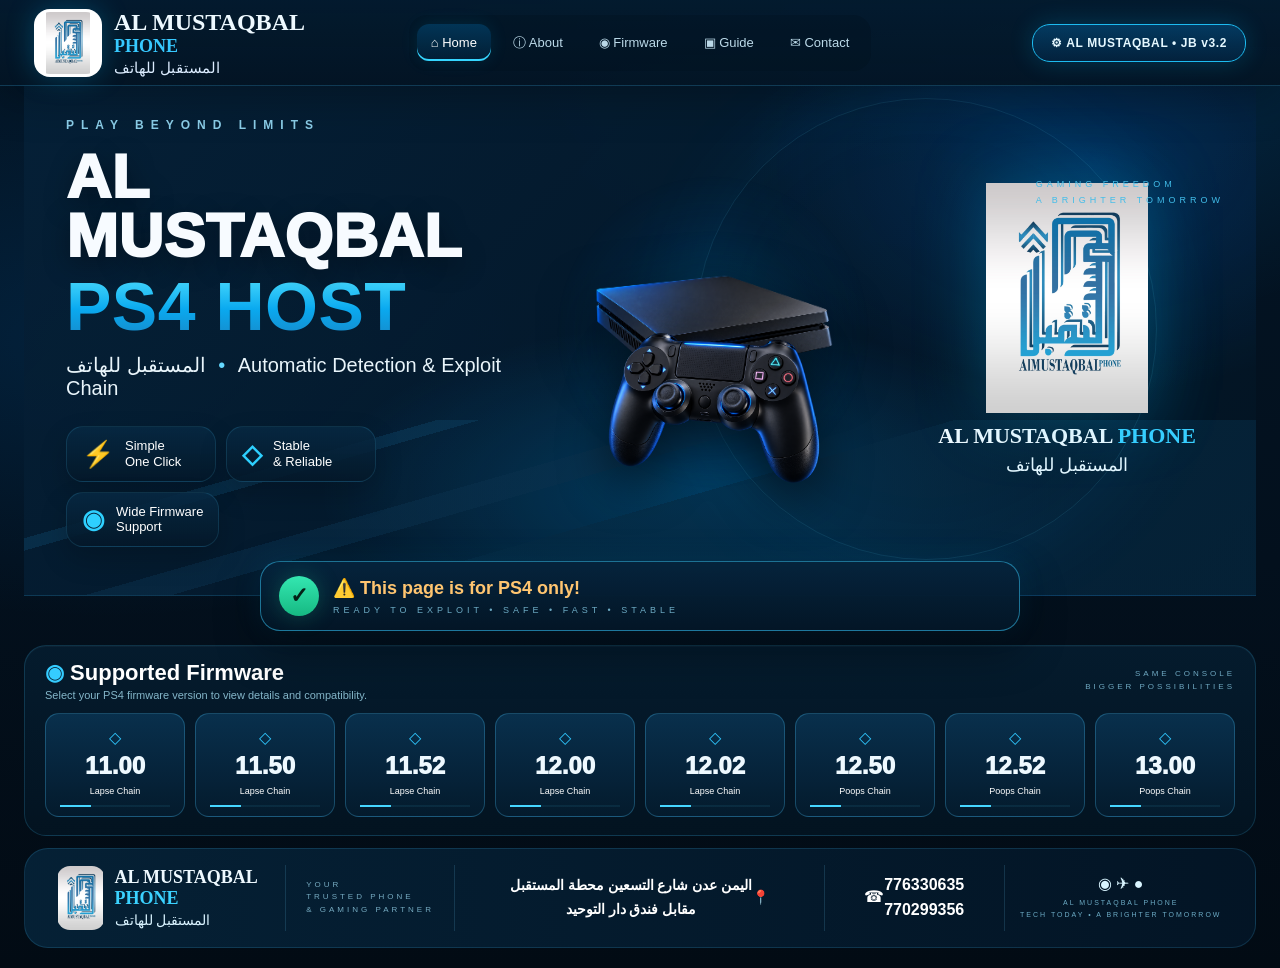
<file: index.html>
<!DOCTYPE html>
<html lang="en" manifest="cache.appcache">
<head>
<meta charset="utf-8">
<meta name="viewport" content="width=device-width,initial-scale=1">
<meta name="theme-color" content="#031525">
<meta name="description" content="AL MUSTAQBAL PS4 Host - المستقبل للهاتف">
<meta name="application-name" content="AL MUSTAQBAL PS4 HOST">
<title>AL MUSTAQBAL PS4 HOST</title>
<link rel="icon" href="logo.png" type="image/png">
<link rel="stylesheet" href="style.css">
</head>
<body>
<div class="shell">
<header class="topbar">
  <div class="brand">
    <img class="brand-logo" src="logo.png" alt="AL MUSTAQBAL">
    <div class="brand-copy"><strong>AL MUSTAQBAL</strong><span>PHONE</span><small>المستقبل للهاتف</small></div>
  </div>
  <nav class="nav"><span class="active">⌂ Home</span><span>ⓘ About</span><span>◉ Firmware</span><span>▣ Guide</span><span>✉ Contact</span></nav>
  <div class="badge">⚙ AL MUSTAQBAL • JB v3.2</div>
</header>

<main class="wrap">
<section class="hero">
  <div class="hero-left">
    <div class="eyebrow">PLAY BEYOND LIMITS</div>
    <h1>AL MUSTAQBAL <b>PS4 HOST</b></h1>
    <p>المستقبل للهاتف <i>•</i> Automatic Detection &amp; Exploit Chain</p>
    <div class="features">
      <span><b>⚡</b><em>Simple<br>One Click</em></span>
      <span><b>◇</b><em>Stable<br>&amp; Reliable</em></span>
      <span><b>◉</b><em>Wide Firmware<br>Support</em></span>
    </div>
  </div>

  <div class="hero-center">
    <div class="ps4-stage">
      <div class="ps4-glow"></div>
      <img class="ps4-console-img" src="ps4.png" alt="PlayStation 4">
      <img class="ps4-controller-img" src="controller.png" alt="PS4 Controller">
    </div>
  </div>

  <div class="hero-right">
    <img class="hero-logo" src="logo.png" alt="AL MUSTAQBAL PHONE">
    <strong>AL MUSTAQBAL <span>PHONE</span></strong>
    <p>المستقبل للهاتف</p>
    <small>GAMING FREEDOM<br>A BRIGHTER TOMORROW</small>
  </div>
</section>

<section class="status-panel">
  <span class="status-icon">✓</span>
  <div class="status-copy"><span id="msgs" class="status-text loading">⏳ Starting...</span><small>READY TO EXPLOIT • SAFE • FAST • STABLE</small></div>
  <button id="runBtn" class="btn hidden" type="button">▶ Run now</button>
</section>

<section class="fw-section">
  <div class="fw-head"><div><h2>◉ Supported Firmware</h2><p>Select your PS4 firmware version to view details and compatibility.</p></div><small>SAME CONSOLE<br>BIGGER POSSIBILITIES</small></div>
  <div class="fw-grid">
    <div class="fw-card" data-fw="11.00"><i>◇</i><div class="fw-ver">11.00</div><span class="fw-chain lapse">Lapse Chain</span><span class="tap-ripple"></span></div>
    <div class="fw-card" data-fw="11.50"><i>◇</i><div class="fw-ver">11.50</div><span class="fw-chain lapse">Lapse Chain</span><span class="tap-ripple"></span></div>
    <div class="fw-card" data-fw="11.52"><i>◇</i><div class="fw-ver">11.52</div><span class="fw-chain lapse">Lapse Chain</span><span class="tap-ripple"></span></div>
    <div class="fw-card" data-fw="12.00"><i>◇</i><div class="fw-ver">12.00</div><span class="fw-chain lapse">Lapse Chain</span><span class="tap-ripple"></span></div>
    <div class="fw-card" data-fw="12.02"><i>◇</i><div class="fw-ver">12.02</div><span class="fw-chain lapse">Lapse Chain</span><span class="tap-ripple"></span></div>
    <div class="fw-card" data-fw="12.50"><i>◇</i><div class="fw-ver">12.50</div><span class="fw-chain poops">Poops Chain</span><span class="tap-ripple"></span></div>
    <div class="fw-card" data-fw="12.52"><i>◇</i><div class="fw-ver">12.52</div><span class="fw-chain poops">Poops Chain</span><span class="tap-ripple"></span></div>
    <div class="fw-card" data-fw="13.00"><i>◇</i><div class="fw-ver">13.00</div><span class="fw-chain poops">Poops Chain</span><span class="tap-ripple"></span></div>
  </div>
</section>

<section class="contact-strip">
  <div class="contact-brand"><img src="logo.png" alt="logo"><div><strong>AL MUSTAQBAL <span>PHONE</span></strong><p>المستقبل للهاتف</p></div></div>
  <div class="tagline">YOUR<br>TRUSTED PHONE<br>&amp; GAMING PARTNER</div>
  <div class="address">📍 <b>اليمن عدن شارع التسعين محطة المستقبل<br>مقابل فندق دار التوحيد</b></div>
  <div class="phones">☎ <b>776330635<br>770299356</b></div>
  <div class="social">◉ ✈ ●<small>AL MUSTAQBAL PHONE<br>TECH TODAY • A BRIGHTER TOMORROW</small></div>
</section>
</main>
</div>

<script>
    var msgs = document.getElementById('msgs');
    var runBtn = document.getElementById('runBtn');

    function updateStatus(msg, cls) {
        msgs.innerHTML = msg;
        msgs.className = 'status-text' + (cls ? ' ' + cls : '');
    }

    var uaFull = navigator.userAgent;
    var match = uaFull.match(/PlayStation 4[ \/](\d+)\.(\d+)/i);
    var isPS4 = match !== null;
    var fwVersion = isPS4 ? match[1] + "." + match[2] : "Unknown";
    var key = isPS4 ? fwVersion : null;
    var bug = null;

    var supportedChains = {
        "11.00": "lapse",
        "11.50": "lapse",
        "11.52": "lapse",
        "12.00": "lapse",
        "12.02": "lapse",
        "12.50": "poops",
        "12.52": "poops",
        "13.00": "poops"
    };

    if (isPS4 && key && supportedChains[key]) {
        bug = supportedChains[key];
    }

    var redirected = false;
    var RELOAD_KEY = 'ps4host_reloaded_v2';
    var reloadedOnce = false;
    try {
        reloadedOnce = sessionStorage.getItem(RELOAD_KEY) === '1';
    } catch (e) {}

    function clearReloadFlag() {
        reloadedOnce = false;
        try { sessionStorage.removeItem(RELOAD_KEY); } catch (e) {}
    }

    function redirectToRun() {
        if (redirected || !isPS4 || !bug) return;
        redirected = true;
        var target = bug === 'lapse' ? 'run_lapse.html' : 'run_poops.html';
        updateStatus('🚀 Loading ' + (bug === 'lapse' ? 'Lapse' : 'Poops') + ' exploit...');
        window.location.replace(target);
    }

    var cacheState = 'unknown';
    var SAFETY_MS = 30000;

    function showRunButton() {
        runBtn.className = 'btn';
    }

    var appCache = window.applicationCache;
    if (appCache) {
        appCache.addEventListener('checking', function() {
            updateStatus('⏳ Checking cache...');
        }, false);
        appCache.addEventListener('downloading', function() {
            updateStatus('📥 Installing cache (first visit)...');
        }, false);
        appCache.addEventListener('progress', function(e) {
            if (e && e.total) {
                var pct = Math.round((e.loaded / e.total) * 100);
                updateStatus('📥 Caching ' + pct + '%...');
            }
        }, false);
        appCache.addEventListener('cached', function() {
            cacheState = 'cold';
            clearReloadFlag();
            updateStatus('✅ Cache installed. Press ▶ Run now to start.', 'success');
            showRunButton();
        }, false);
        appCache.addEventListener('noupdate', function() {
            cacheState = 'warm';
            clearReloadFlag();
            updateStatus('✅ Cache ready -- starting...', 'success');
            setTimeout(redirectToRun, 600);
        }, false);
        appCache.addEventListener('updateready', function() {
            try { appCache.swapCache(); } catch (e) {}
            if (!reloadedOnce) {
                reloadedOnce = true;
                try { sessionStorage.setItem(RELOAD_KEY, '1'); } catch (e) {}
                updateStatus('🔄 Update ready -- reloading once...');
                setTimeout(function() { location.reload(); }, 300);
            } else {
                cacheState = 'warm';
                clearReloadFlag();
                updateStatus('✅ Cache updated -- starting...', 'success');
                setTimeout(redirectToRun, 600);
            }
        }, false);
        appCache.addEventListener('error', function() {
            cacheState = 'error';
            clearReloadFlag();
            updateStatus('⚠️ Cache unavailable -- press ▶ Run now (network mode).');
            showRunButton();
        }, false);
        appCache.addEventListener('obsolete', function() {
            cacheState = 'error';
            clearReloadFlag();
            updateStatus('⚠️ Cache obsolete -- press ▶ Run now.');
            showRunButton();
        }, false);
    }

    document.addEventListener("DOMContentLoaded", function() {
        if (key) {
            var cards = document.querySelectorAll('.fw-card');
            for (var i = 0; i < cards.length; i++) {
                if (cards[i].getAttribute('data-fw') === key) {
                    cards[i].className += ' active';
                }
            }
        }

        var visualCards = document.querySelectorAll('.fw-card');
        for (var j = 0; j < visualCards.length; j++) {
            (function(card) {
                card.addEventListener('click', function() {
                    for (var k = 0; k < visualCards.length; k++) visualCards[k].classList.remove('tap-selected');
                    card.classList.remove('tap-anim');
                    void card.offsetWidth;
                    card.classList.add('tap-selected','tap-anim');
                    setTimeout(function(){ card.classList.remove('tap-anim'); }, 420);
                }, false);
            })(visualCards[j]);
        }

        if (!isPS4) {
            updateStatus('⚠️ This page is for PS4 only!', 'error');
            return;
        }

        if (!bug) {
            updateStatus('❌ Unsupported Firmware: ' + fwVersion, 'error');
            return;
        }

        updateStatus('✅ Detected PS4 Firmware: ' + fwVersion
            + ' (' + (bug === 'lapse' ? 'Lapse' : 'Poops') + ' chain)');

        runBtn.className = 'btn';
        runBtn.addEventListener('click', redirectToRun, false);

        if (!appCache) {
            setTimeout(redirectToRun, 400);
            return;
        }

        setTimeout(function() {
            if (!redirected) {
                updateStatus('⏳ Cache is slow -- press ▶ Run now when ready.');
                showRunButton();
            }
        }, SAFETY_MS);
    });
</script>
</body>
</html>
</file>
<file: style.css>
*{box-sizing:border-box}html,body{margin:0;min-height:100%;font-family:Segoe UI,Tahoma,Arial,sans-serif;color:#eef9ff;background:#020c16}body{background:radial-gradient(900px 500px at 78% 4%,rgba(0,160,255,.2),transparent 60%),radial-gradient(800px 430px at 8% 35%,rgba(0,115,205,.16),transparent 65%),linear-gradient(180deg,#031526 0%,#03101d 58%,#020b14 100%);overflow-x:hidden}.shell{min-height:100vh;max-width:1600px;margin:auto}.topbar{height:86px;padding:0 34px;display:grid;grid-template-columns:1fr auto 1fr;align-items:center;border-bottom:1px solid rgba(80,202,255,.18);background:linear-gradient(180deg,rgba(3,26,46,.98),rgba(3,20,36,.94));box-shadow:0 10px 45px rgba(0,0,0,.28);position:relative;z-index:10}.brand{display:flex;align-items:center;gap:12px}.brand-logo{width:68px;height:68px;border-radius:16px;object-fit:contain;background:#fff;padding:3px;box-shadow:0 0 28px rgba(0,188,255,.26)}.brand-copy{display:flex;flex-direction:column;line-height:1}.brand-copy strong{font-family:Georgia,serif;font-size:24px}.brand-copy span{font-family:Georgia,serif;color:#37c9ff;font-size:18px;font-weight:800;margin-top:3px}.brand-copy small{font-size:15px;margin-top:5px;color:#dcecff}.nav{display:flex;align-items:center;gap:8px;padding:8px;background:rgba(2,16,29,.32);border-radius:18px}.nav span{padding:11px 14px;border-radius:12px;color:#bbd9e8;font-size:13px;white-space:nowrap}.nav .active{color:#fff;background:linear-gradient(180deg,rgba(0,162,255,.22),rgba(0,86,143,.15));box-shadow:inset 0 -2px 0 #36d6ff,0 0 18px rgba(0,195,255,.11)}.badge{justify-self:end;color:#e5f8ff;border:1px solid #1dbbf0;border-radius:18px;padding:11px 18px;font-size:12px;font-weight:900;letter-spacing:.6px;background:linear-gradient(180deg,rgba(4,91,148,.5),rgba(2,42,77,.54));box-shadow:0 0 24px rgba(0,196,255,.2)}.wrap{padding:0 24px 20px}.hero{min-height:430px;display:grid;grid-template-columns:1.05fr .9fr .7fr;align-items:center;gap:18px;padding:32px 42px 48px;position:relative;overflow:hidden;background:radial-gradient(560px 250px at 55% 80%,rgba(0,166,255,.25),transparent 68%),radial-gradient(500px 330px at 87% 15%,rgba(0,121,255,.2),transparent 70%),linear-gradient(135deg,rgba(5,32,55,.96),rgba(3,19,34,.9));border-bottom:1px solid rgba(62,190,244,.16)}.hero:before{content:"";position:absolute;inset:auto -5% -55px -5%;height:230px;background:linear-gradient(164deg,transparent 0 22%,rgba(12,63,96,.65) 22% 24%,transparent 24% 34%,rgba(10,48,76,.7) 34% 38%,transparent 38% 46%,rgba(6,42,67,.8) 46% 100%);opacity:.75}.hero:after{content:"";position:absolute;right:8%;top:12px;width:460px;height:460px;border-radius:50%;border:1px solid rgba(62,206,255,.24);box-shadow:0 0 90px rgba(0,154,255,.17),inset 0 0 90px rgba(0,153,255,.08);opacity:.55}.hero-left,.hero-center,.hero-right{position:relative;z-index:2}.eyebrow{font-size:12px;letter-spacing:7px;color:#8ccfea;font-weight:800;margin-bottom:16px}.hero h1{margin:0;font-size:62px;line-height:.95;font-weight:950;letter-spacing:.5px;color:#f7fbff;text-shadow:0 8px 26px rgba(0,0,0,.35)}.hero h1 b{display:block;font-size:68px;margin-top:8px;background:linear-gradient(180deg,#4edfff,#0aa9ef 55%,#168aca);-webkit-background-clip:text;background-clip:text;color:transparent;text-shadow:none}.hero-left>p{font-size:20px;color:#e9f5fb;margin:15px 0 0}.hero-left>p i{color:#65d9ff;font-style:normal;padding:0 7px}.features{display:flex;gap:10px;margin-top:26px;flex-wrap:wrap}.features span{min-width:150px;display:flex;align-items:center;gap:11px;padding:11px 15px;border-radius:17px;background:linear-gradient(180deg,rgba(7,41,67,.86),rgba(4,24,41,.9));border:1px solid rgba(76,193,242,.15);box-shadow:0 12px 28px rgba(0,0,0,.18)}.features span>b{color:#2ed0ff;font-size:26px;line-height:1}.features em{font-size:13px;line-height:1.2;color:#fff;font-style:normal}.hero-center{height:320px;display:flex;align-items:center;justify-content:center}.ps4-stage{position:relative;width:100%;height:100%;display:flex;align-items:center;justify-content:center}.ps4-glow{position:absolute;width:310px;height:310px;border-radius:50%;background:radial-gradient(circle,rgba(0,185,255,.2),rgba(0,120,220,.06) 48%,transparent 72%);filter:blur(2px)}.ps4-console-img{position:absolute;top:2px;left:50%;transform:translateX(-50%);width:270px;max-height:300px;object-fit:contain;filter:drop-shadow(0 20px 28px rgba(0,0,0,.5))}.ps4-controller-img{position:absolute;left:50%;bottom:2px;transform:translateX(-50%);width:220px;object-fit:contain;filter:drop-shadow(0 16px 24px rgba(0,0,0,.55))}.hero-right{text-align:center;align-self:stretch;display:flex;flex-direction:column;align-items:center;justify-content:center}.hero-logo{width:230px;height:230px;object-fit:contain;filter:drop-shadow(0 0 34px rgba(0,196,255,.28))}.hero-right strong{font-family:Georgia,serif;font-size:22px;margin-top:10px}.hero-right strong span{color:#39cfff}.hero-right p{font-size:18px;margin:5px 0;color:#e3f6ff}.hero-right small{position:absolute;right:-10px;top:58px;text-align:left;line-height:1.8;letter-spacing:4px;color:#42bde9;font-size:9px}.status-panel{width:58%;min-width:760px;max-width:980px;margin:-35px auto 14px;position:relative;z-index:5;display:grid;grid-template-columns:auto 1fr auto;align-items:center;gap:14px;padding:14px 18px;border-radius:20px;background:linear-gradient(180deg,rgba(5,36,60,.98),rgba(3,22,39,.98));border:1px solid rgba(56,205,255,.5);box-shadow:0 18px 45px rgba(0,0,0,.36),0 0 28px rgba(0,170,255,.11)}.status-icon{width:40px;height:40px;border-radius:50%;display:flex;align-items:center;justify-content:center;background:linear-gradient(180deg,#34e7b1,#16b982);color:#042016;font-weight:900;font-size:22px;box-shadow:0 0 22px rgba(36,220,165,.25)}.status-copy{min-width:0}.status-text{display:block;font-size:18px;font-weight:800;color:#e3f7ff}.status-text.error{color:#ffc570}.status-text.success{color:#62e9bb}.status-copy small{display:block;font-size:9px;letter-spacing:4px;color:#6ca9c2;margin-top:6px}.btn{border:0;border-radius:14px;padding:15px 34px;background:linear-gradient(90deg,#0faeff,#62e5ff);color:white;font-size:17px;font-weight:900;box-shadow:0 0 24px rgba(0,197,255,.35),inset 0 1px 0 rgba(255,255,255,.45);cursor:pointer}.btn.hidden{display:none}.fw-section{padding:14px 20px 18px;border:1px solid rgba(67,194,242,.18);border-radius:22px;background:linear-gradient(180deg,rgba(5,29,48,.9),rgba(3,20,34,.92));box-shadow:inset 0 1px 0 rgba(255,255,255,.03)}.fw-head{display:flex;justify-content:space-between;align-items:center;margin-bottom:12px}.fw-head h2{margin:0;font-size:22px;color:#fff}.fw-head h2:first-letter{color:#35ccff}.fw-head p{margin:3px 0 0;font-size:11px;color:#84b6c9}.fw-head>small{text-align:right;letter-spacing:3px;color:#6fa8c1;font-size:8px;line-height:1.7}.fw-grid{display:grid;grid-template-columns:repeat(8,1fr);gap:10px}.fw-card{position:relative;text-align:center;padding:14px 8px 18px;border-radius:14px;background:linear-gradient(180deg,rgba(9,49,78,.95),rgba(4,27,46,.95));border:1px solid rgba(72,187,234,.3);overflow:hidden;cursor:pointer;transition:transform .16s ease,border-color .18s ease,box-shadow .18s ease,background .18s ease;touch-action:manipulation}.fw-card:after{content:"";position:absolute;left:14px;right:14px;bottom:9px;height:2px;background:linear-gradient(90deg,#46d6ff 0 28%,rgba(70,214,255,.08) 28%)}.fw-card i{display:block;color:#30c8ff;font-style:normal;font-size:16px}.fw-ver{font-size:24px;font-weight:950;margin-top:5px}.fw-chain{font-size:9px;color:#fff}.fw-card:hover{transform:translateY(-2px);border-color:#42d7ff;box-shadow:0 10px 24px rgba(0,180,255,.16)}.fw-card.tap-selected{border-color:#4edfff;background:linear-gradient(180deg,rgba(10,88,132,.98),rgba(4,35,58,.98));box-shadow:0 0 0 2px rgba(70,215,255,.11),0 0 28px rgba(0,202,255,.25),inset 0 0 24px rgba(0,176,255,.08)}.fw-card.tap-anim{animation:firmwareTap .42s cubic-bezier(.2,.8,.2,1)}.fw-card.tap-anim .fw-ver{animation:numberFlash .42s ease}.tap-ripple{position:absolute;left:50%;top:50%;width:18px;height:18px;border-radius:50%;background:rgba(93,225,255,.42);transform:translate(-50%,-50%) scale(0);opacity:0;pointer-events:none}.fw-card.tap-anim .tap-ripple{animation:ripple .42s ease-out}.fw-card.active{border:2px solid #50dfff;box-shadow:0 0 27px rgba(0,206,255,.35),inset 0 0 30px rgba(0,163,255,.09)}.fw-card.active:before{content:"ACTIVE";position:absolute;bottom:-1px;left:50%;transform:translateX(-50%);background:#55e1ff;color:#032034;font-size:9px;font-weight:900;padding:4px 14px;border-radius:12px 12px 0 0}.contact-strip{margin-top:12px;min-height:100px;border:1px solid rgba(70,191,240,.17);border-radius:24px;background:linear-gradient(90deg,rgba(5,33,54,.98),rgba(3,21,38,.98));display:grid;grid-template-columns:1.15fr .8fr 1.75fr .85fr 1.1fr;align-items:center;gap:0;padding:12px 18px}.contact-strip>div{min-height:66px;display:flex;align-items:center;justify-content:center;border-right:1px solid rgba(95,190,226,.18);padding:0 14px}.contact-strip>div:last-child{border-right:0}.contact-brand{justify-content:flex-start!important;gap:10px}.contact-brand img{width:64px;height:64px;border-radius:13px;object-fit:contain}.contact-brand strong{font-family:Georgia,serif;font-size:18px}.contact-brand strong span{color:#3bd2ff}.contact-brand p{margin:3px 0 0;color:#d9f3ff;font-size:14px}.tagline{font-size:8px;letter-spacing:3px;line-height:1.6;color:#76abc1;text-align:left}.address{direction:rtl;text-align:center;font-size:14px;line-height:1.7;color:#fff}.phones{font-size:16px;line-height:1.55;color:#fff}.social{flex-direction:column!important;gap:4px;color:#d9f5ff;font-size:16px}.social small{text-align:center;color:#6cabc5;font-size:7px;line-height:1.7;letter-spacing:2px}@keyframes firmwareTap{0%{transform:scale(1)}35%{transform:scale(.94)}70%{transform:scale(1.025)}100%{transform:scale(1)}}@keyframes numberFlash{0%,100%{text-shadow:none}45%{text-shadow:0 0 18px #5ee8ff;color:#fff}}@keyframes ripple{0%{transform:translate(-50%,-50%) scale(0);opacity:.65}100%{transform:translate(-50%,-50%) scale(12);opacity:0}}
@media(max-width:1150px){.nav{display:none}.topbar{grid-template-columns:1fr auto}.hero{grid-template-columns:1.15fr .85fr}.hero-right{display:none}.fw-grid{grid-template-columns:repeat(4,1fr)}.status-panel{min-width:0;width:80%}.contact-strip{grid-template-columns:1fr 1fr}.contact-strip>div{border-right:0;border-bottom:1px solid rgba(95,190,226,.12)}.contact-strip>div:nth-last-child(-n+2){border-bottom:0}}
@media(max-width:700px){.topbar{height:72px;padding:0 14px}.brand-logo{width:50px;height:50px}.brand-copy strong{font-size:15px}.brand-copy span{font-size:12px}.brand-copy small{font-size:9px}.badge{font-size:8px;padding:8px 10px}.wrap{padding:0 10px 14px}.hero{grid-template-columns:1fr;min-height:auto;padding:24px 18px 30px}.eyebrow{font-size:8px;letter-spacing:4px}.hero h1{font-size:37px}.hero h1 b{font-size:40px}.hero-left>p{font-size:11px}.features{gap:7px}.features span{min-width:0;flex:1;padding:9px 8px}.features span>b{font-size:19px}.features em{font-size:9px}.hero-center{height:245px;margin-top:8px}.ps4-console-img{width:210px;max-height:220px}.ps4-controller-img{width:165px;bottom:0}.ps4-glow{width:245px;height:245px}.status-panel{width:92%;margin:-12px auto 14px;grid-template-columns:auto 1fr;padding:11px 12px}.status-panel .btn{grid-column:1/3;width:100%;font-size:13px;padding:11px}.status-text{font-size:11px}.status-copy small{font-size:7px;letter-spacing:2px}.fw-head h2{font-size:17px}.fw-head p,.fw-head>small{display:none}.fw-grid{grid-template-columns:repeat(2,1fr);gap:8px}.fw-ver{font-size:21px}.contact-strip{grid-template-columns:1fr;margin-top:10px;padding:10px}.contact-strip>div{border-bottom:1px solid rgba(95,190,226,.12)!important;padding:10px}.contact-strip>div:last-child{border-bottom:0!important}.contact-brand{justify-content:center!important}.address,.phones{font-size:13px}.tagline{display:none!important}}
/* Run pages: branded offline-ready shell; chain logic remains untouched */
.run-page .wrap{padding-top:18px}.run-page .run-hero{min-height:390px;border:1px solid rgba(67,194,242,.18);border-radius:26px;padding:28px 34px 34px}.run-page .run-hero h1{font-size:58px}.run-page .run-hero h1 b{font-size:64px}.run-page .run-hero .hero-center{height:285px}.run-page .run-hero .hero-right small{display:none}.run-page .run-status{margin:-28px auto 16px}.run-page .run-contact{margin-top:14px}.run-page .run-chain-badge{justify-self:end}.run-page #out{display:none!important}.run-page .run-note{margin-top:10px;text-align:center;color:#6da9c2;font-size:9px;letter-spacing:3px}.run-page .run-hero .hero-right{justify-content:center}.run-page .run-hero .hero-logo{width:180px;height:180px}.run-page .run-hero .hero-right strong{font-size:20px}.run-page .run-hero .hero-right p{font-size:16px}.run-page .run-hero .features span{min-width:135px}.run-page .run-hero .ps4-console-img{width:235px}.run-page .run-hero .ps4-controller-img{width:190px}
@media(max-width:1150px){.run-page .run-hero{grid-template-columns:1.15fr .85fr}.run-page .run-hero .hero-right{display:none}}
@media(max-width:700px){.run-page .wrap{padding-top:10px}.run-page .run-hero{grid-template-columns:1fr;min-height:auto;padding:22px 16px 28px}.run-page .run-hero h1{font-size:36px}.run-page .run-hero h1 b{font-size:39px}.run-page .run-hero .hero-center{height:220px}.run-page .run-hero .ps4-console-img{width:190px;max-height:195px}.run-page .run-hero .ps4-controller-img{width:150px}.run-page .run-status{margin:-8px auto 14px}.run-page .run-chain-badge{font-size:8px}.run-page .run-contact{margin-top:10px}}
</file>
